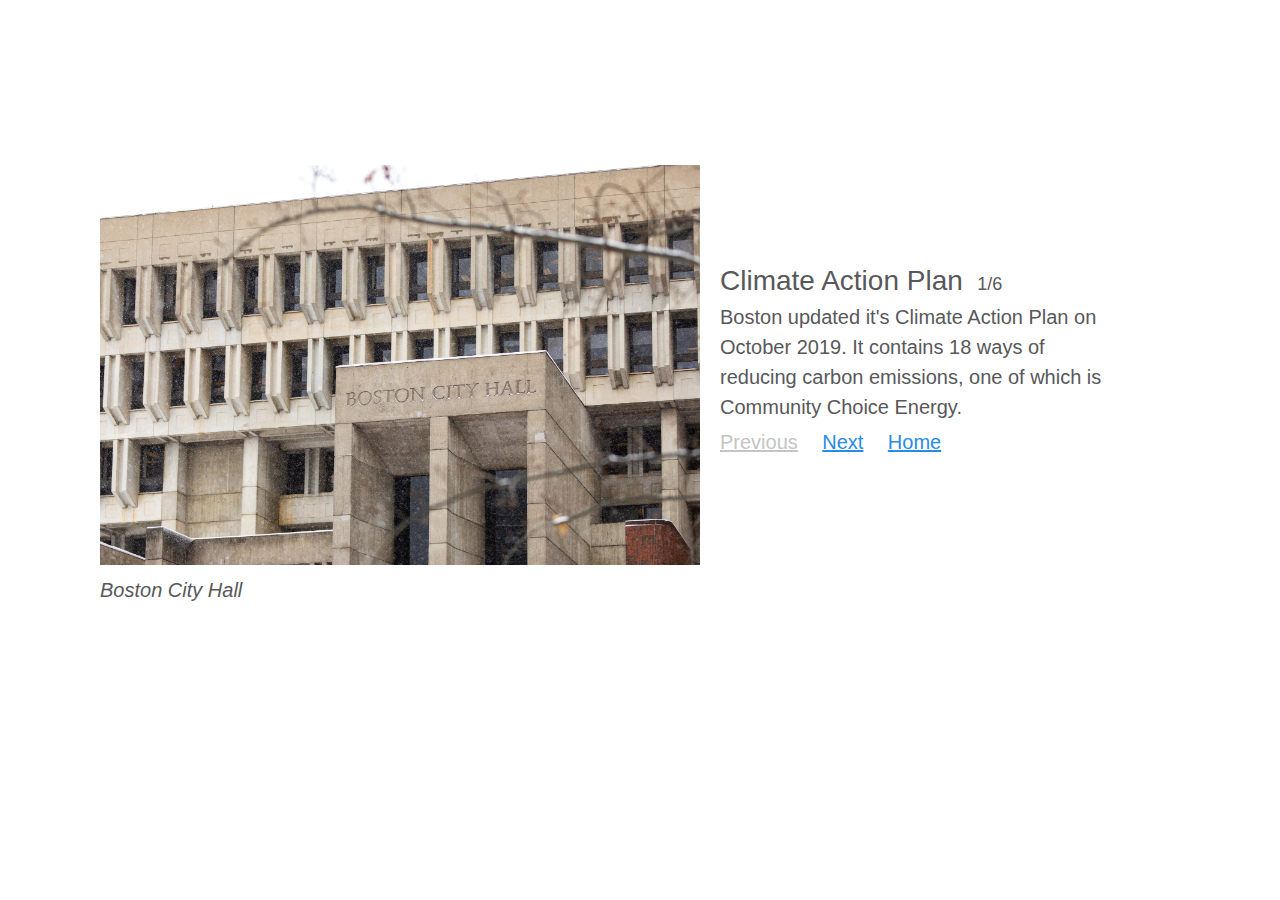
<file: 1.html>
<!DOCTYPE html>

<html lang="en" dir="ltr">

  <head>
    <link rel="stylesheet" type="text/css" href="css/page.css" />
    <link rel="icon" href="assets/favicon.ico" type="image/vnd.microsoft.icon" />
    <meta name="viewport" content="width=device-width,initial-scale=1">
    <meta charset="utf-8">
    <title>Community Choice Energy</title>
  </head>

  <body>
    <div class="container">

      <div class="image">
        <img src="assets/1.jpg" alt="Picture of Boston City Hall" />
        <p>Boston City Hall</p>
      </div>

      <div class="text">
        <h1>Climate Action Plan</h1>
        <h2>1/6</h2>
        <p>Boston updated it's Climate Action Plan on October 2019. It contains 18 ways of reducing carbon emissions, one of which is Community Choice Energy.</p>
        <div class="links">
          <p>Previous</p>
          <a href="2.html">Next</a>
          <a href="index.html">Home</a>
        </div>
      </div>

    </div>
  </body>

</html>
</file>
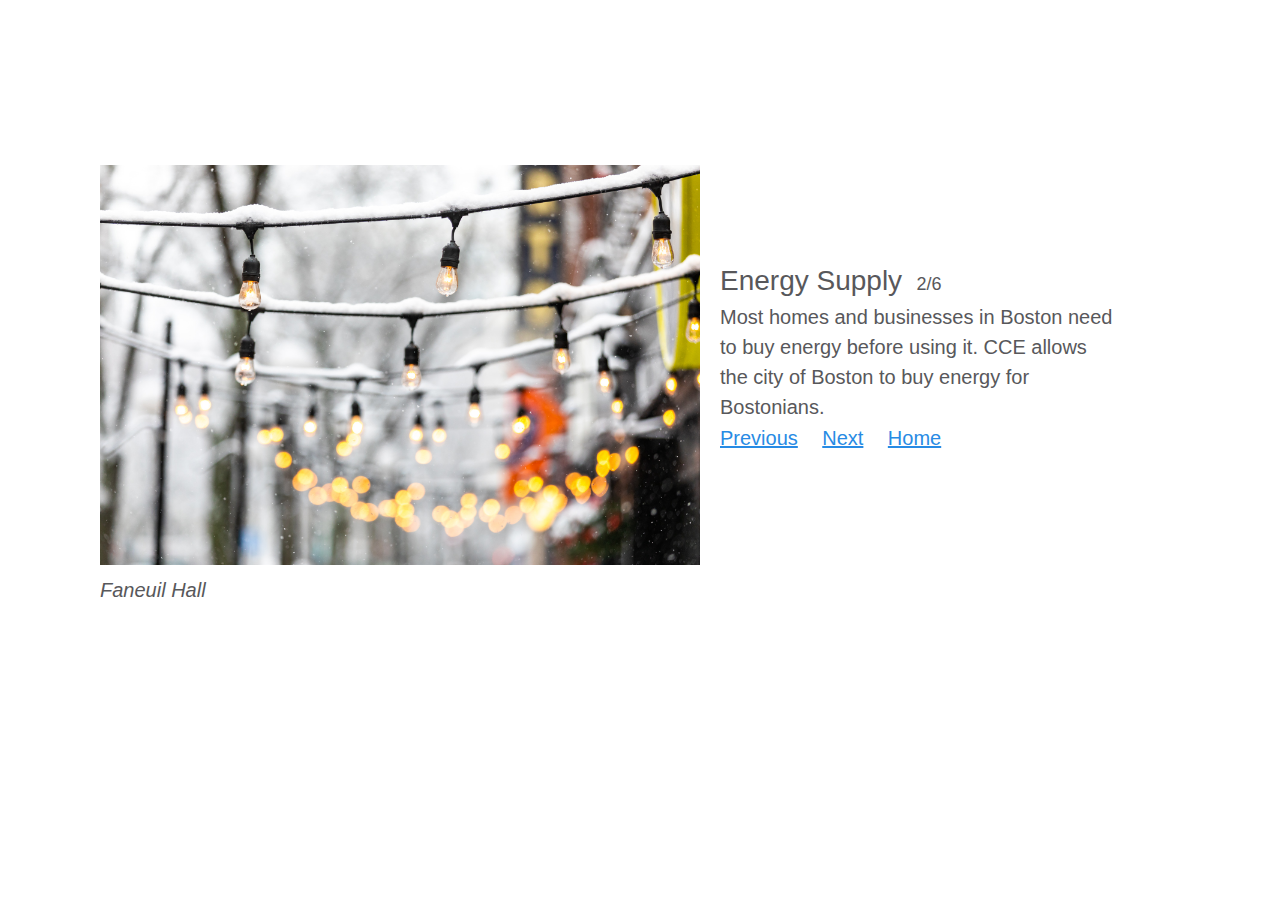
<file: 2.html>
<!DOCTYPE html>

<html lang="en" dir="ltr">

  <head>
    <link rel="stylesheet" type="text/css" href="css/page.css" />
    <link rel="icon" href="assets/favicon.ico" type="image/vnd.microsoft.icon" />
    <meta name="viewport" content="width=device-width,initial-scale=1">
    <meta charset="utf-8">
    <title>Community Choice Energy</title>
  </head>

  <body>
    <div class="container">

      <div class="image">
        <img src="assets/2.jpg" alt="Picture of string lights in Faneuil Hall" />
        <p>Faneuil Hall</p>
      </div>

      <div class="text">
        <h1>Energy Supply</h1>
        <h2>2/6</h2>
        <p>Most homes and businesses in Boston need to buy energy before using it. CCE allows the city of Boston to buy energy for Bostonians.</p>
        <div class="links">
          <a href="1.html">Previous</a>
          <a href="3.html">Next</a>
          <a href="index.html">Home</a>
        </div>
      </div>

    </div>
  </body>

</html>
</file>
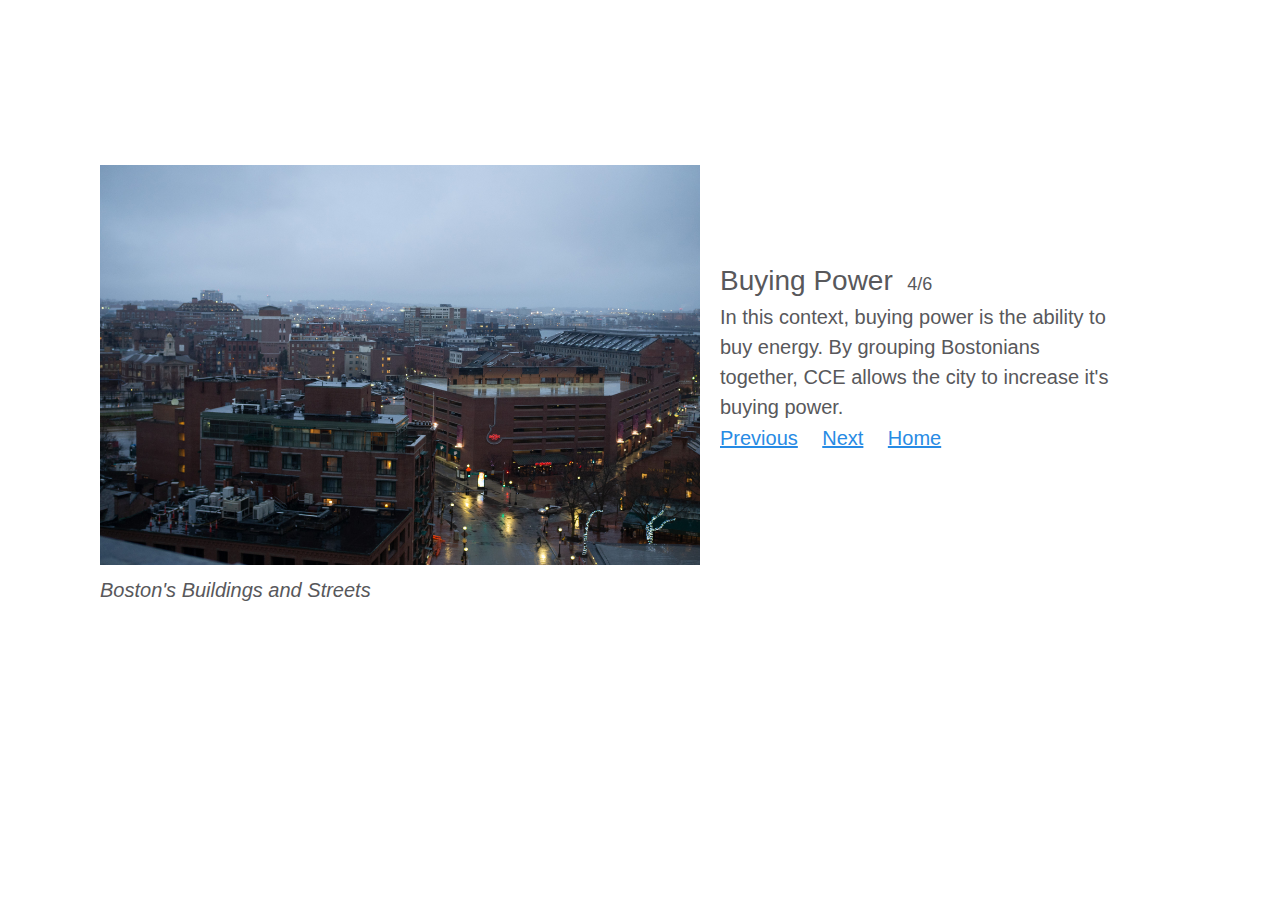
<file: 4.html>
<!DOCTYPE html>

<html lang="en" dir="ltr">

  <head>
    <link rel="stylesheet" type="text/css" href="css/page.css" />
    <link rel="icon" href="assets/favicon.ico" type="image/vnd.microsoft.icon" />
    <meta name="viewport" content="width=device-width,initial-scale=1">
    <meta charset="utf-8">
    <title>Community Choice Energy</title>
  </head>

  <body>
    <div class="container">

      <div class="image">
        <img src="assets/4.jpg" alt="Picture of buildings and streets in Boston" />
        <p>Boston's Buildings and Streets</p>
      </div>

      <div class="text">
        <h1>Buying Power</h1>
        <h2>4/6</h2>
        <p>In this context, buying power is the ability to buy energy. By grouping Bostonians together, CCE allows the city to increase it's buying power.</p>
        <div class="links">
          <a href="3.html">Previous</a>
          <a href="5.html">Next</a>
          <a href="index.html">Home</a>
        </div>
      </div>

    </div>
  </body>

</html>
</file>
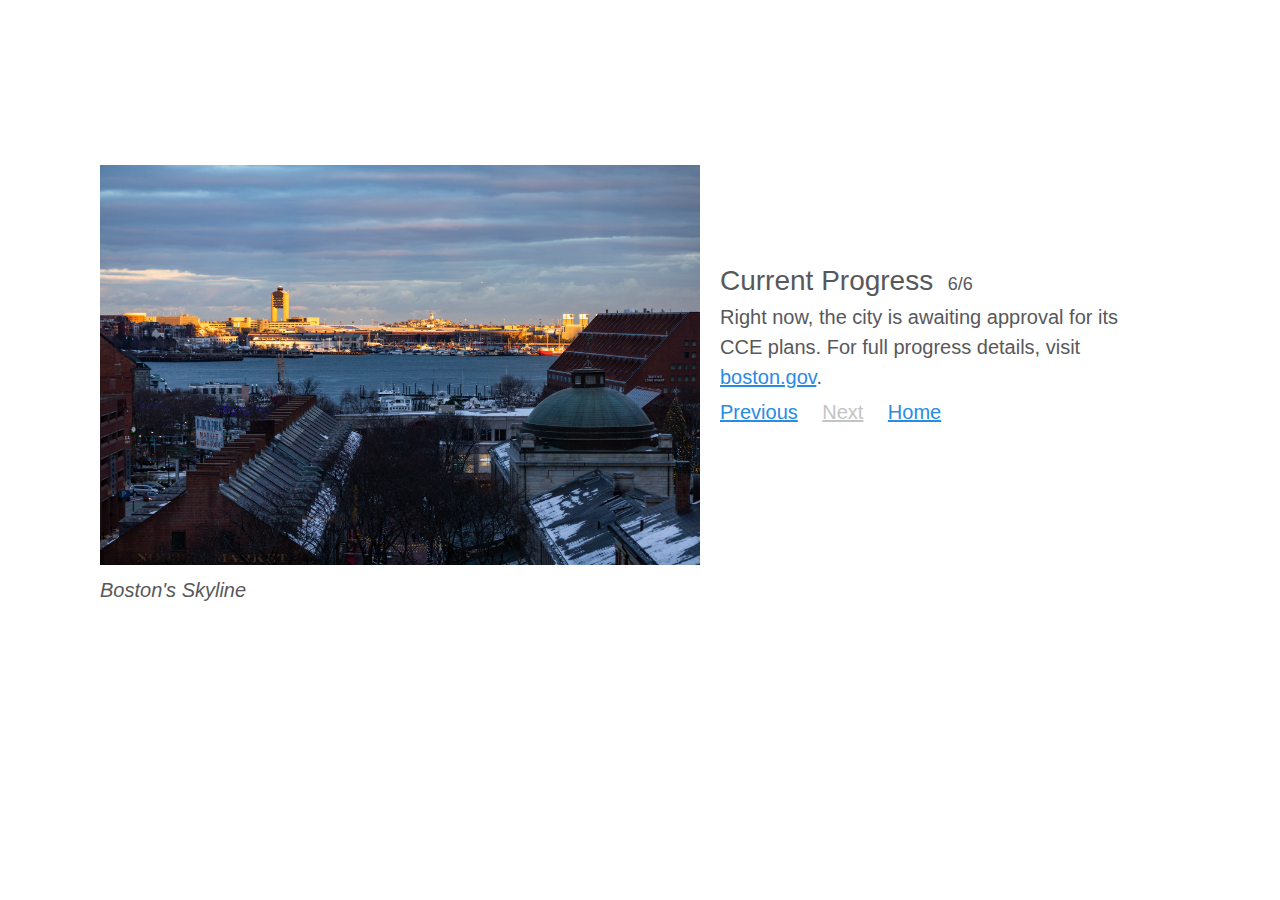
<file: 6.html>
<!DOCTYPE html>

<html lang="en" dir="ltr">

  <head>
    <link rel="stylesheet" type="text/css" href="css/page.css" />
    <link rel="icon" href="assets/favicon.ico" type="image/vnd.microsoft.icon" />
    <meta name="viewport" content="width=device-width,initial-scale=1">
    <meta charset="utf-8">
    <title>Community Choice Energy</title>
  </head>

  <body>
    <div class="container">

      <div class="image">
        <img src="assets/6.jpg" alt="Picture of Boston's skyline" />
        <p>Boston's Skyline</p>
      </div>

      <div class="text">
        <h1>Current progress</h1>
        <h2>6/6</h2>
        <p>Right now, the city is awaiting approval for its CCE plans. For full progress details, visit <a href="https://www.boston.gov/environment-and-energy/community-choice-energy" target="_blank">boston.gov</a>.</p>
        <div class="links">
          <a href="5.html">Previous</a>
          <p>Next</p>
          <a href="index.html">Home</a>
        </div>
      </div>

    </div>
  </body>

</html>
</file>
<file: css/page.css>
body {
  background-color: #ffffff;
  color: #58585B;
  font-family: 'Helvetica', sans-serif;
}

h1 {
  text-transform: capitalize;
  font-size: 28px;
  font-weight: normal;
  margin: 0px 0px 5px 0px;
}

h2 {
  font-size: 18px;
  font-weight: normal;
  margin: 0px 10px;
}

p {
  font-size: 20px;
  margin: 0px;
}

a {
  font-size: 20px;
}

a:link {
  color: #288BE4;
}
a:visited {
  color: #288BE4;
}
a:hover {
  color: #fa1100;
}
a:active {
  color: #fa1100;
}

.container {
  display: flex;
  flex-wrap: wrap;
  max-width: 1100px;
  margin: 150px auto;
  padding: 5px;
}
@media screen and (max-width: 1100px) {
  .container {
    margin: 30px auto;
    padding: 20px;
  }
}

.image {
  margin: 10px;
}
.image img {
  width: 600px;
  height: 400px;
}
.image p {
  margin-top: 10px;
  font-style: italic;
}
@media screen and (max-width: 1100px) {
  .image img {
    width: 100%;
    height: 85%;
  }
}

.text {
  margin: 10px;
  padding-top: 100px;
  max-width: 400px;
}
.text h1, h2 {
  display: inline-block;
}
.text p {
  line-height: 1.5;
}
@media screen and (max-width: 1100px) {
  .text {
    padding-top: 0px;
    margin-top: 25px;
    min-width: 100%;
  }
}

.links {
  margin: 5px 0px;
}
.links a {
  margin-right: 20px;
}
.links p {
  color: #c4c4c4;
  margin-right: 20px;
  display: inline;
  text-decoration: underline;
}

@media screen and (max-width: 700px) {
  h1 {
    font-size: 22px;
  }
  p {
    font-size: 16px;
  }
  a {
    font-size: 16px;
  }
}
</file>
